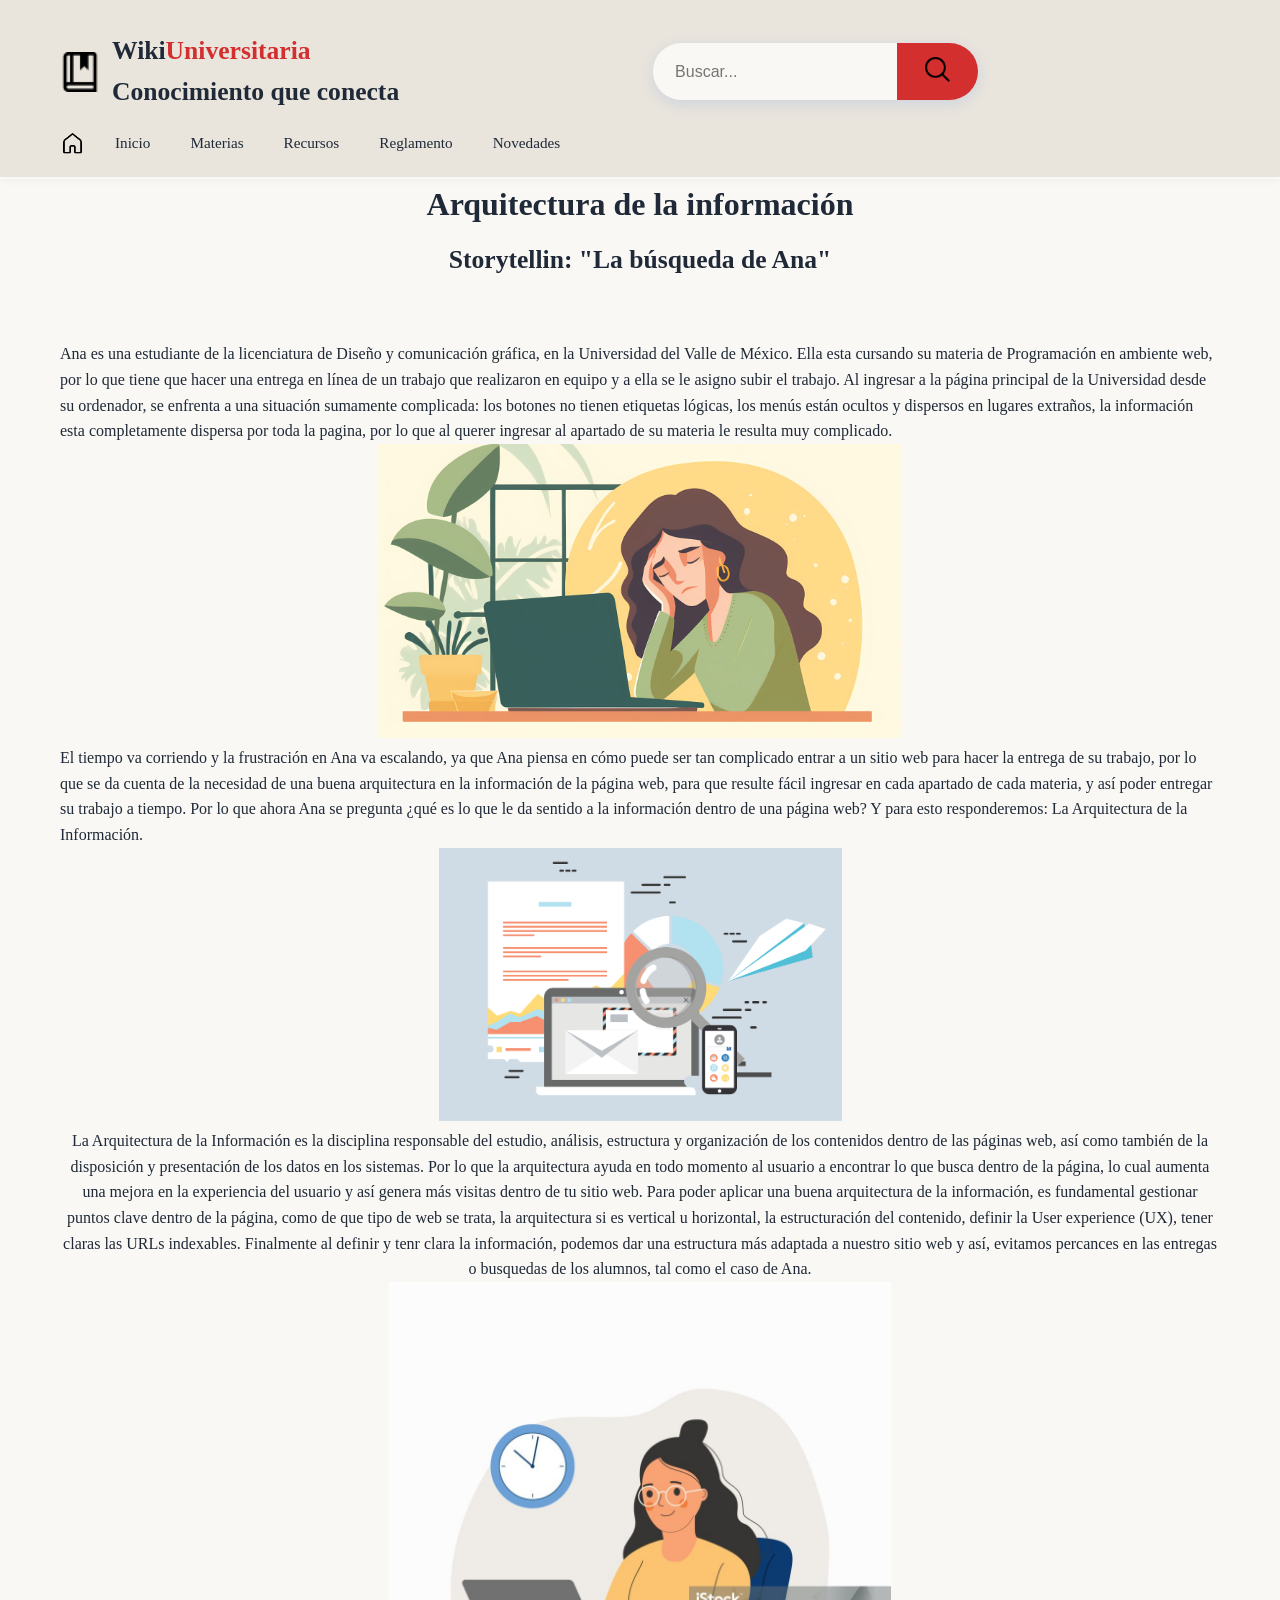
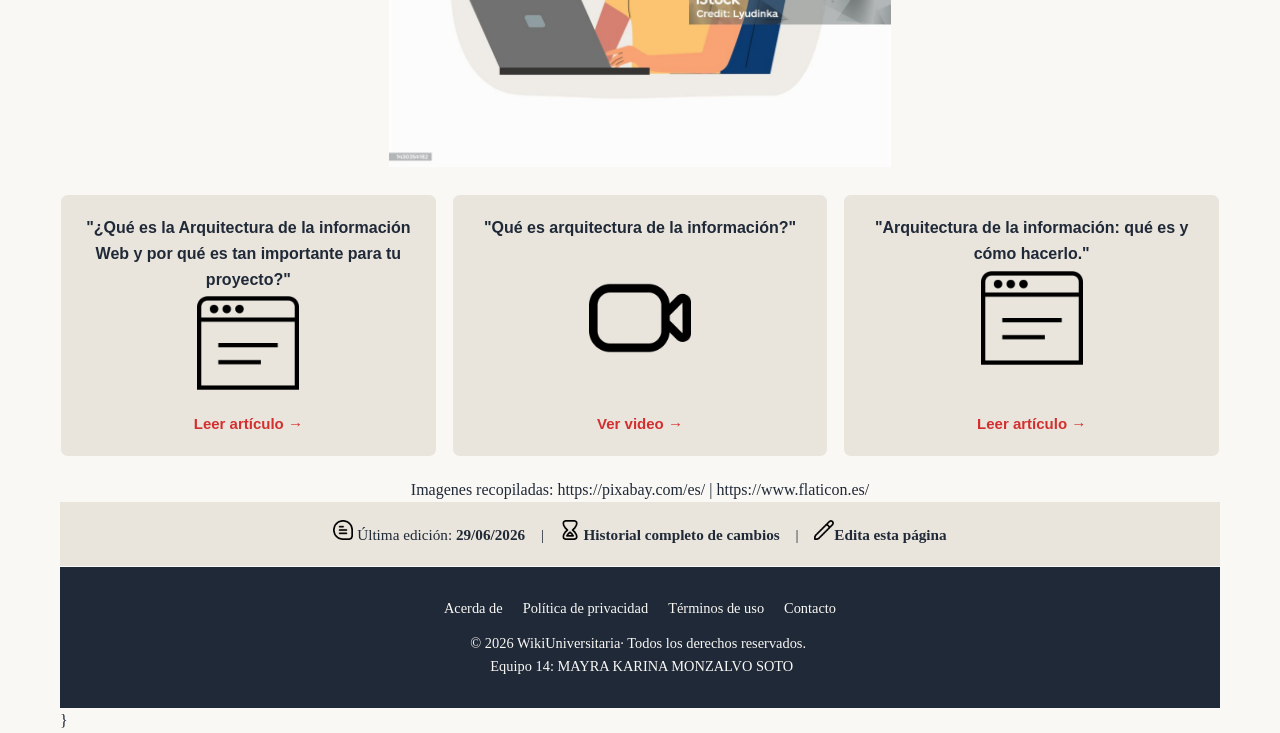
<file: index.html>
<!DOCTYPE html>
<html lang="es">
<head>
	<link href="css/estilos.css" rel="stylesheet" type="text/css">
    <meta CHARSET="UTF-8">
    <meta name="viewport" CONTENT="width=device-width, initial-scale=1.0">
    <title>WikiUniversitaria- Arquitectura de la infromación</title>
    <style>
    #ruta {
    margin: 1px;
    padding: 15px;
    clear: both;
    float: none;
    height: 15px;
    width: 15px;
}
    #ruta {
    font-family: Cambria, "Hoefler Text", "Liberation Serif", Times, "Times New Roman", serif;
    font-size: 14px;
    font-style: normal;
    line-height: normal;
    font-weight: normal;
    font-variant: normal;
    text-transform: none;
    text-decoration: none;
}
    </style>
    <link href="estilos.css.css" rel="stylesheet" type="text/css">
</head>
<body>
<!-- ===== HEADER ===== -->
<header>
	<!-- Barra de progreso -->
  <div class="progress-container">
  <div class="progress-bar" id="myProgressBar"></div>
</div>
	
        <div CLASS="container header-inner"><img src="Img/libro-marcador.png" width="40" height="40" alt=""/>
<div  class="logo">Wiki<span>Universitaria</span></h1>
	  <p>Conocimiento que conecta</p>
		</div>
          <div CLASS="search-box">
                <input TYPE="text" placeholder="Buscar...">
              <button type="button" Buscar</button>
			<img src="Img/busqueda.png" width="25" height="25" alt=""/> 
	      </div> 		
		
    
	<div <nav CLASS="nav-menu"> <img src="Img/icons8-home-48.png" width="25" height="25" alt=""/><a HREF="#inicio">Inicio</a>
                <a HREF="#recursos">Materias</a>
                <a HREF="#hero">Recursos</a>
                <a HREF="#">Reglamento</a>
                <a HREF="#">Novedades</a>
            </nav>
	</div>
		</header>


    <!-- ===== Storytelling ===== -->
    <section id="storytelling">
        <div class="container">
            <h2 CLASS="section-title">Arquitectura de la información</h2>
<p CLASS="section-subtitle">Storytellin: "La búsqueda de Ana"</p>
<div CLASS="cuerpo"><p> Ana es una estudiante de la licenciatura de Diseño y comunicación gráfica, en la Universidad del Valle de México. Ella esta cursando su materia de Programación en ambiente web, por lo que tiene que hacer una entrega en línea de un trabajo que realizaron en equipo y a ella se le asigno subir el trabajo. 
Al ingresar a la página principal de la Universidad desde su ordenador, se enfrenta a una situación sumamente complicada: los botones no tienen etiquetas lógicas, los menús están ocultos y dispersos en lugares extraños, la información esta completamente dispersa por toda la pagina, por lo que al querer ingresar al apartado de su materia le resulta muy complicado.
</p>
	<center>
	  <img src="Img/vilkasss-work-8396640.jpg" width="524" height="294" alt=""/>
    </center>
<p>El tiempo va corriendo y la frustración en Ana va escalando, ya que Ana piensa en cómo puede ser tan complicado entrar a un sitio web para hacer la entrega de su trabajo, por lo que se da cuenta de la necesidad de una buena arquitectura en la información de la página web, para que resulte fácil ingresar en cada apartado de cada materia, y así poder entregar su trabajo a tiempo. Por lo que ahora Ana se pregunta ¿qué es lo que le da sentido a la información dentro de una página web? Y para esto responderemos: La Arquitectura de la Información.
 </p>
<center>
  <img src="Img/talhakhalil007-email-4284157_1920.png" width="403" height="273"; 

</center>
<p> La Arquitectura de la Información es la disciplina responsable del estudio, análisis, estructura y organización de los contenidos dentro de las páginas web, así como también de la disposición  y presentación de los datos en los sistemas. Por lo que la arquitectura ayuda en todo momento al usuario a encontrar lo que busca dentro de la página, lo cual aumenta una mejora en la experiencia del usuario y así genera más visitas dentro de tu sitio web.
Para poder aplicar una buena arquitectura de la información, es fundamental gestionar puntos clave dentro de la página, como de que tipo de web se trata, la arquitectura si es vertical u horizontal, la estructuración del contenido, definir la User experience (UX), tener claras las URLs indexables. Finalmente al definir y tenr clara la información, podemos dar una estructura más adaptada a nuestro sitio web y así, evitamos percances en las entregas o busquedas de los alumnos, tal como el caso de Ana.</p>
<center>
  <img src="Img/istockphoto-1430354182-1024x1024.jpg" width="502" height="485" alt=""/>
</center>
	
	
	<div style="display: flex; gap: 15px; justify-content: space-between; font-family: sans-serif; margin: 20px 0;">
  
  <!-- Recuadro 1 -->
  <div style="flex: 1; border: 1px solid #FAF8F5; border-radius: 8px; padding: 20px; background-color: #E9E4DC; display: flex; flex-direction: column; justify-content: space-between;">
    <div>
      <h4 style="margin-top: 0; color: #1F2937; font-size: 16px;">"¿Qué es la Arquitectura de la información Web y por qué es tan importante para tu proyecto?"</h4>      
      <img src="Img/navegador (1).png" width="102" height="102" alt=""/></div>
    <a href="https://josefacchin.com/arquitectura-de-la-informacion/" style="color: #D32F2F; text-decoration: none; font-weight: bold; font-size: 15px; margin-top: 10px;">Leer artículo →</a>
  </div>

  <!-- Recuadro 2 -->
  <div style="flex: 1; border: 1px solid #FAF8F5; border-radius: 8px; padding: 20px; background-color: #E9E4DC; display: flex; flex-direction: column; justify-content: space-between;">
    <div>
      <h4 style="margin-top: 0; color: #1F2937; font-size: 16px;">"Qué es arquitectura de la información?"</h4>
      </div>	  
	  <center><img src="Img/video-camara-alt.png" width="102" height="102" alt=""/></center> 
	  <a href="https://www.youtube.com/embed/twVvK1eYmig?si=aE3h49kJsYtSWh3v" style="color: #D32F2F; text-decoration: none; font-weight: bold; font-size: 15px; margin-top: 10px;">Ver video →</a>
  </div>

  <!-- Recuadro 3 -->
  <div style="flex: 1; border: 1px solid #FAF8F5; border-radius: 8px; padding: 20px; background-color: #E9E4DC; display: flex; flex-direction: column; justify-content: space-between;">
    <div>
      <h4 style="margin-top: 0; color: #1F2937; font-size: 16px;">"Arquitectura de la información: qué es y cómo hacerlo."</h4>
      
      <img src="Img/navegador (1).png" width="102" height="102" alt=""/></div>
    <a href=https://uifrommars.com/arquitectura-de-la-informacion style="color: #D32F2F; text-decoration: none; font-weight: bold; font-size: 15px; margin-top: 10px;">Leer artículo →</a>
  </div>

</div>
			<p> Imagenes recopiladas:
			<a HREF="https://pixabay.com/es/">https://pixabay.com/es/</a>
				<span CLASS="separador">|</span>
			<a HREF="https://www.flaticon.es/">https://www.flaticon.es/</a></p>
</div>

<!-- ===== BARRA DE COLABORACIÓN ===== -->
    <div CLASS="colaboracion-bar">
        <div CLASS="container"><img src="Img/comentario.png" width="20" height="20" alt=""/>
            <span> Última edición: <strong>29/06/2026</strong></span>
            <span CLASS="separador">|</span>
            <a HREF="#"><img src="Img/fin-de-reloj-de-arena.png" width="20" height="20" alt=""/> Historial completo de cambios</a>
            <span CLASS="separador">|</span>
            <a HREF="#"><img src="Img/lapiz.png" width="20" height="20" alt=""/>Edita esta página</a>           
        </div>
    </div>
			<!-- Botón para volver arriba -->
<button id="btnVolverArriba" title="Volver al inicio"><img src="Img/flecha-hacia-arriba.png" width="51" height="51" alt=""/></button>
					
<!-- ===== FOOTER ===== -->
<footer>
      <div CLASS="container">
        <div CLASS="footer-links">
                <a HREF="#">Acerda de</a>
                <a HREF="#ruta">Política de privacidad</a>
			<a HREF="#recursos">Términos de uso</a>
                <a HREF="#">Contacto</a>
          </div>
        <p> © 2026 WikiUniversitaria· Todos los derechos reservados.&nbsp;</p>
          <p>&nbsp;Equipo 14: MAYRA KARINA MONZALVO SOTO</p>
      </div>
    </footer>
			
<script>
    window.onscroll = function() {
      const elementoScroll = document.documentElement.scrollTop || document.body.scrollTop;
      const alturaTotal = document.documentElement.scrollHeight - document.documentElement.clientHeight;
      const porcentajeLeido = (elementoScroll / alturaTotal) * 100;
      
      document.getElementById("myProgressBar").style.width = porcentajeLeido + "%";
    };
	
	// Agarra el botón del HTML
const botonArriba = document.getElementById("btnVolverArriba");

window.onscroll = function() {
  // --- Lógica de la Barra de Progreso (Tu código anterior) ---
  const elementoScroll = document.documentElement.scrollTop || document.body.scrollTop;
  const alturaTotal = document.documentElement.scrollHeight - document.documentElement.clientHeight;
  const porcentajeLeido = (elementoScroll / alturaTotal) * 100;
  document.getElementById("myProgressBar").style.width = porcentajeLeido + "%";

  // --- NUEVA LÓGICA: Mostrar/Ocultar el botón ---
  // Si el usuario baja más de 300 píxeles, el botón aparece; si no, se oculta
  if (elementoScroll > 300) {
    botonArriba.style.display = "block";
  } else {
    botonArriba.style.display = "none";
  }
};

// --- NUEVA LÓGICA: Al hacer clic, sube suavemente ---
botonArriba.onclick = function() {
  window.scrollTo({
    top: 0,
    behavior: "smooth" 
  });
};
  </script>
			
</body>
</html>
			
        }
</file>
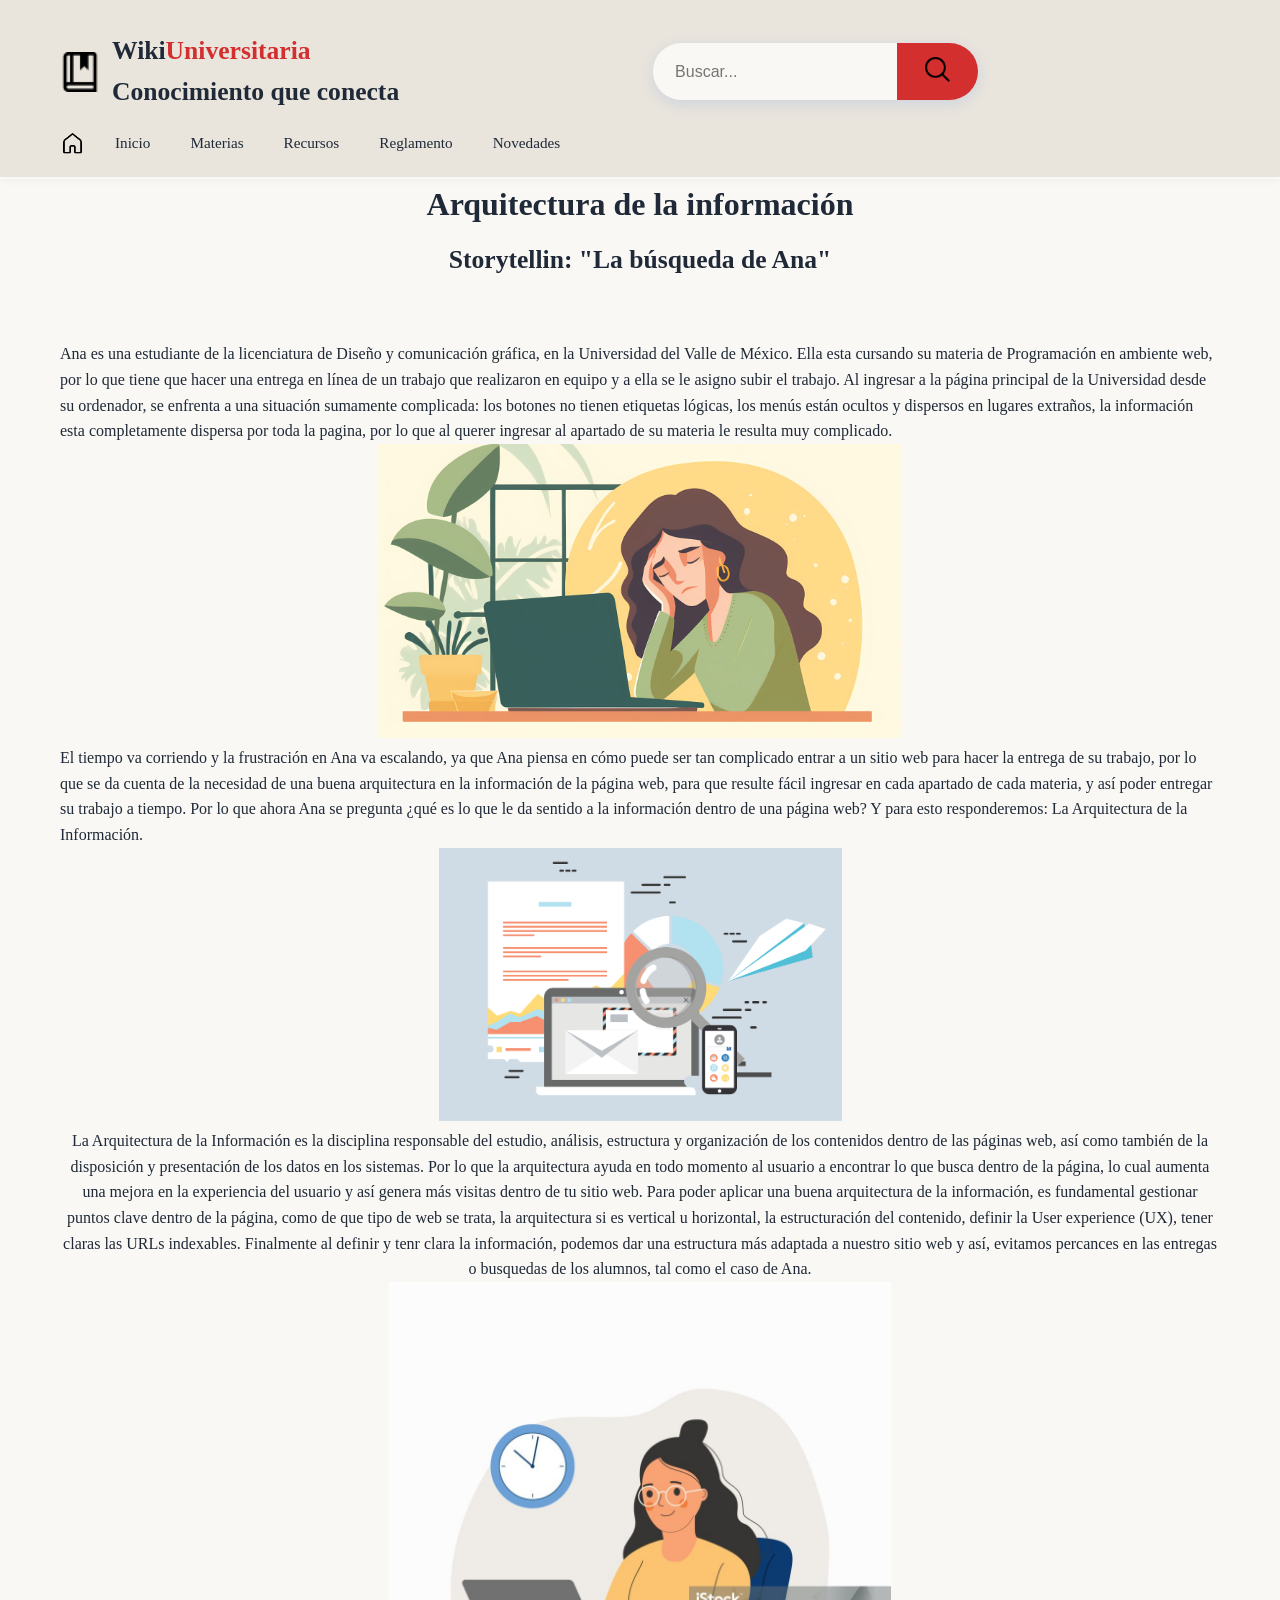
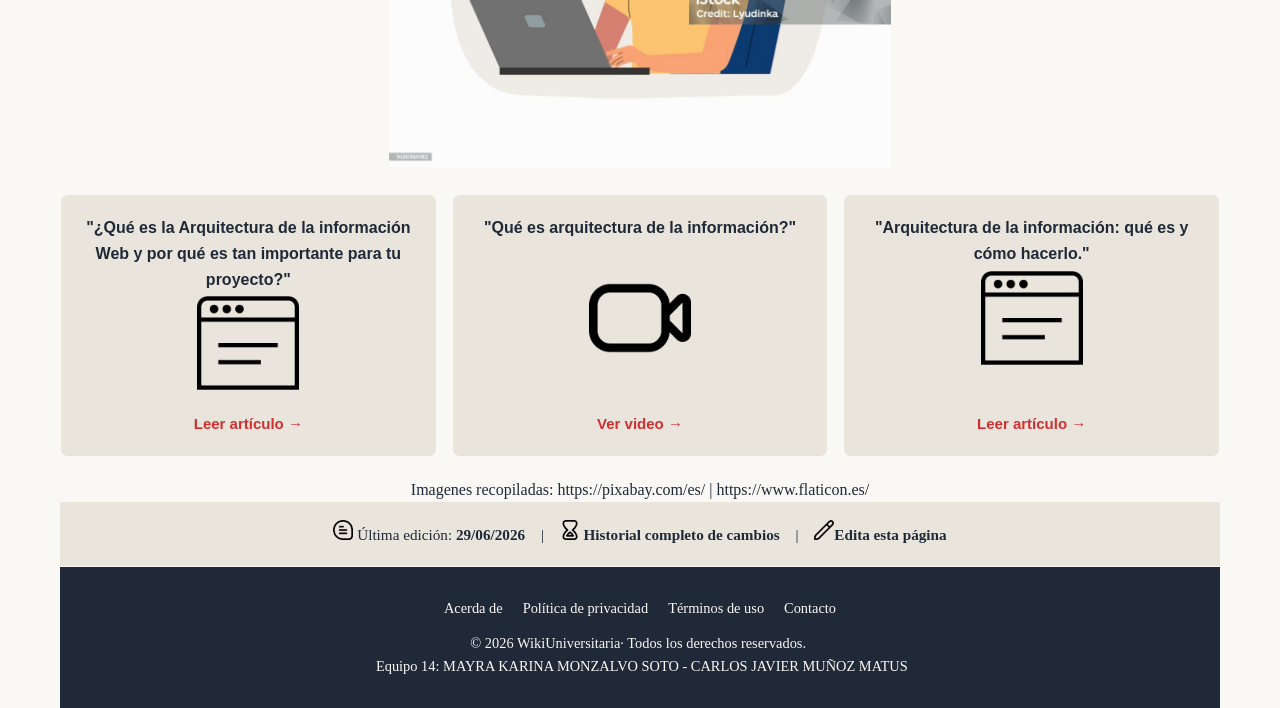
<file: index.html.html>
<!DOCTYPE html>
<html lang="es">
<head>
    <meta CHARSET="UTF-8">
    <meta name="viewport" CONTENT="width=device-width, initial-scale=1.0">
    <title>WikiUniversitaria- Arquitectura de la infromación</title>
    <style>
    #ruta {
    margin: 1px;
    padding: 15px;
    clear: both;
    float: none;
    height: 15px;
    width: 15px;
}
    #ruta {
    font-family: Cambria, "Hoefler Text", "Liberation Serif", Times, "Times New Roman", serif;
    font-size: 14px;
    font-style: normal;
    line-height: normal;
    font-weight: normal;
    font-variant: normal;
    text-transform: none;
    text-decoration: none;
}
    </style>
    <link href="estilos.css.css" rel="stylesheet" type="text/css">
</head>
<body>
<!-- ===== HEADER ===== -->
<header>
	<!-- Barra de progreso -->
  <div class="progress-container">
  <div class="progress-bar" id="myProgressBar"></div>
</div>
	
        <div CLASS="container header-inner"><img src="Img/libro-marcador.png" width="40" height="40" alt=""/>
<div  class="logo">Wiki<span>Universitaria</span></h1>
	  <p>Conocimiento que conecta</p>
		</div>
          <div CLASS="search-box">
                <input TYPE="text" placeholder="Buscar...">
              <button type="button" Buscar</button>
			<img src="Img/busqueda.png" width="25" height="25" alt=""/> 
	      </div> 		
		
    
	<div <nav CLASS="nav-menu"> <img src="Img/icons8-home-48.png" width="25" height="25" alt=""/><a HREF="#inicio">Inicio</a>
                <a HREF="#recursos">Materias</a>
                <a HREF="#hero">Recursos</a>
                <a HREF="#">Reglamento</a>
                <a HREF="#">Novedades</a>
            </nav>
	</div>
		</header>


    <!-- ===== Storytelling ===== -->
    <section id="storytelling">
        <div class="container">
            <h2 CLASS="section-title">Arquitectura de la información</h2>
<p CLASS="section-subtitle">Storytellin: "La búsqueda de Ana"</p>
<div CLASS="cuerpo"><p> Ana es una estudiante de la licenciatura de Diseño y comunicación gráfica, en la Universidad del Valle de México. Ella esta cursando su materia de Programación en ambiente web, por lo que tiene que hacer una entrega en línea de un trabajo que realizaron en equipo y a ella se le asigno subir el trabajo. 
Al ingresar a la página principal de la Universidad desde su ordenador, se enfrenta a una situación sumamente complicada: los botones no tienen etiquetas lógicas, los menús están ocultos y dispersos en lugares extraños, la información esta completamente dispersa por toda la pagina, por lo que al querer ingresar al apartado de su materia le resulta muy complicado.
</p>
	<center>
	  <img src="Img/vilkasss-work-8396640.jpg" width="524" height="294" alt=""/>
    </center>
<p>El tiempo va corriendo y la frustración en Ana va escalando, ya que Ana piensa en cómo puede ser tan complicado entrar a un sitio web para hacer la entrega de su trabajo, por lo que se da cuenta de la necesidad de una buena arquitectura en la información de la página web, para que resulte fácil ingresar en cada apartado de cada materia, y así poder entregar su trabajo a tiempo. Por lo que ahora Ana se pregunta ¿qué es lo que le da sentido a la información dentro de una página web? Y para esto responderemos: La Arquitectura de la Información.
 </p>
<center>
  <img src="Img/talhakhalil007-email-4284157_1920.png" width="403" height="273"; 

</center>
<p> La Arquitectura de la Información es la disciplina responsable del estudio, análisis, estructura y organización de los contenidos dentro de las páginas web, así como también de la disposición  y presentación de los datos en los sistemas. Por lo que la arquitectura ayuda en todo momento al usuario a encontrar lo que busca dentro de la página, lo cual aumenta una mejora en la experiencia del usuario y así genera más visitas dentro de tu sitio web.
Para poder aplicar una buena arquitectura de la información, es fundamental gestionar puntos clave dentro de la página, como de que tipo de web se trata, la arquitectura si es vertical u horizontal, la estructuración del contenido, definir la User experience (UX), tener claras las URLs indexables. Finalmente al definir y tenr clara la información, podemos dar una estructura más adaptada a nuestro sitio web y así, evitamos percances en las entregas o busquedas de los alumnos, tal como el caso de Ana.</p>
<center>
  <img src="Img/istockphoto-1430354182-1024x1024.jpg" width="502" height="485" alt=""/>
</center>
	
	
	<div style="display: flex; gap: 15px; justify-content: space-between; font-family: sans-serif; margin: 20px 0;">
  
  <!-- Recuadro 1 -->
  <div style="flex: 1; border: 1px solid #FAF8F5; border-radius: 8px; padding: 20px; background-color: #E9E4DC; display: flex; flex-direction: column; justify-content: space-between;">
    <div>
      <h4 style="margin-top: 0; color: #1F2937; font-size: 16px;">"¿Qué es la Arquitectura de la información Web y por qué es tan importante para tu proyecto?"</h4>      
      <img src="Img/navegador (1).png" width="102" height="102" alt=""/></div>
    <a href="https://josefacchin.com/arquitectura-de-la-informacion/" style="color: #D32F2F; text-decoration: none; font-weight: bold; font-size: 15px; margin-top: 10px;">Leer artículo →</a>
  </div>

  <!-- Recuadro 2 -->
  <div style="flex: 1; border: 1px solid #FAF8F5; border-radius: 8px; padding: 20px; background-color: #E9E4DC; display: flex; flex-direction: column; justify-content: space-between;">
    <div>
      <h4 style="margin-top: 0; color: #1F2937; font-size: 16px;">"Qué es arquitectura de la información?"</h4>
      </div>	  
	  <center><img src="Img/video-camara-alt.png" width="102" height="102" alt=""/></center> 
	  <a href="https://www.youtube.com/embed/twVvK1eYmig?si=aE3h49kJsYtSWh3v" style="color: #D32F2F; text-decoration: none; font-weight: bold; font-size: 15px; margin-top: 10px;">Ver video →</a>
  </div>

  <!-- Recuadro 3 -->
  <div style="flex: 1; border: 1px solid #FAF8F5; border-radius: 8px; padding: 20px; background-color: #E9E4DC; display: flex; flex-direction: column; justify-content: space-between;">
    <div>
      <h4 style="margin-top: 0; color: #1F2937; font-size: 16px;">"Arquitectura de la información: qué es y cómo hacerlo."</h4>
      
      <img src="Img/navegador (1).png" width="102" height="102" alt=""/></div>
    <a href=https://uifrommars.com/arquitectura-de-la-informacion style="color: #D32F2F; text-decoration: none; font-weight: bold; font-size: 15px; margin-top: 10px;">Leer artículo →</a>
  </div>

</div>
			<p> Imagenes recopiladas:
			<a HREF="https://pixabay.com/es/">https://pixabay.com/es/</a>
				<span CLASS="separador">|</span>
			<a HREF="https://www.flaticon.es/">https://www.flaticon.es/</a></p>
</div>

<!-- ===== BARRA DE COLABORACIÓN ===== -->
    <div CLASS="colaboracion-bar">
        <div CLASS="container"><img src="Img/comentario.png" width="20" height="20" alt=""/>
            <span> Última edición: <strong>29/06/2026</strong></span>
            <span CLASS="separador">|</span>
            <a HREF="#"><img src="Img/fin-de-reloj-de-arena.png" width="20" height="20" alt=""/> Historial completo de cambios</a>
            <span CLASS="separador">|</span>
            <a HREF="#"><img src="Img/lapiz.png" width="20" height="20" alt=""/>Edita esta página</a>           
        </div>
    </div>
			<!-- Botón para volver arriba -->
<button id="btnVolverArriba" title="Volver al inicio"><img src="Img/flecha-hacia-arriba.png" width="51" height="51" alt=""/></button>
					
<!-- ===== FOOTER ===== -->
<footer>
      <div CLASS="container">
        <div CLASS="footer-links">
                <a HREF="#">Acerda de</a>
                <a HREF="#ruta">Política de privacidad</a>
			<a HREF="#recursos">Términos de uso</a>
                <a HREF="#">Contacto</a>
          </div>
        <p> © 2026 WikiUniversitaria· Todos los derechos reservados.&nbsp;</p>
          <p>&nbsp;Equipo 14: MAYRA KARINA MONZALVO SOTO - CARLOS JAVIER MUÑOZ MATUS </p>
      </div>
    </footer>
			
<script>
    window.onscroll = function() {
      const elementoScroll = document.documentElement.scrollTop || document.body.scrollTop;
      const alturaTotal = document.documentElement.scrollHeight - document.documentElement.clientHeight;
      const porcentajeLeido = (elementoScroll / alturaTotal) * 100;
      
      document.getElementById("myProgressBar").style.width = porcentajeLeido + "%";
    };
	
	// Agarra el botón del HTML
const botonArriba = document.getElementById("btnVolverArriba");

window.onscroll = function() {
  // --- Lógica de la Barra de Progreso (Tu código anterior) ---
  const elementoScroll = document.documentElement.scrollTop || document.body.scrollTop;
  const alturaTotal = document.documentElement.scrollHeight - document.documentElement.clientHeight;
  const porcentajeLeido = (elementoScroll / alturaTotal) * 100;
  document.getElementById("myProgressBar").style.width = porcentajeLeido + "%";

  // --- NUEVA LÓGICA: Mostrar/Ocultar el botón ---
  // Si el usuario baja más de 300 píxeles, el botón aparece; si no, se oculta
  if (elementoScroll > 300) {
    botonArriba.style.display = "block";
  } else {
    botonArriba.style.display = "none";
  }
};

// --- NUEVA LÓGICA: Al hacer clic, sube suavemente ---
botonArriba.onclick = function() {
  window.scrollTo({
    top: 0,
    behavior: "smooth" 
  });
};
  </script>
			
</body>
</html>
</file>
<file: css/estilos.css>
@charset "utf-8";
/* CSS Document */
  /* ===== RESET Y ESTILOS GENERALES ===== */

        * {
            margin: 0;
            padding: 0;
            box-sizing: border-box;
});
        }
/* ===== EL CONTENEDOR DE FONDO ==== */
.progress-container {
  width: 100%;
  background-color: #FAF8F5;
  border-radius: 15px;
  padding: 1px;
  box-shadow: inset 0 1px 3px rgba(0, 0, 0, 0.2);
}

/* ==== BARRA EN MOVIMIENTO ==== */
.progress-bar {
  width: 100%;
  height: 15px;
  background-color: #1F2937;
  border-radius: 15px;
  color: white;
  text-align: center;
  line-height: 15px; 
  font-size: 14px;
  font-weight: bold;
  transition: width 0.4s ease-in-out;
}


        body {
			
            font-family: PT SANS NARROW BOLD, Oxygen Regular, Roboto regular, Roboto Light;
            background-color: #FAF8F5;
            color: #1F2937;
            line-height: 1.6;
        }

        a {
            text-decoration: none;
            color: #1F2937;
        }

        a:hover {
            color: #D32F2F;
        }

        .container {
            max-width: 1200px;
            margin: 0 auto;
            padding: 0 20px;
        }

        /* ===== HEADER / NAVEGACIÓN ===== */
        header {
            background-color: #E9E4DC;
            border-bottom: 2px solid #FAF8F5;
            padding: 16px 0;
            position: sticky;
            top: 0;
            z-index: 100;
            box-shadow: 0 2px 8px rgba(0, 0, 0, 0.04);
        }

        .header-inner {
            display: flex;
            align-items: center;
            justify-content: space-between;
            flex-wrap: wrap;
            gap: 12px;
        }

        .logo {
            font-size: 1.6rem;
            font-weight: 700;
            color: #1F2937;
        }

        .logo span {
            color: #D32F2F;
        }

        .nav-menu {
            display: flex;
            align-items: center;
            gap: 20px;
            flex-wrap: wrap;
        }

        .nav-menu a {
            font-size: 0.95rem;
            font-weight: 500;
            color: #1F2937;
            padding: 6px 10px;
            border-radius: 6px;
            transition: background 0.2s;
        }

        .nav-menu a:hover {
            background-color: #FAF8F5;
            color: #D32F2F;
        }

        .nav-menu .btn-edit {
            background-color: #D32F2F;
            color: #FAF8F5;
            padding: 8px 18px;
            border-radius: 8px;
            font-weight: 600;
            font-size: 0.9rem;
        }

        .nav-menu .btn-edit:hover {
            background-color: #D32F2F;
            color: #FAF8F5;
        }

        /* ===== HERO / BUSCADOR ===== */
        #hero {
            background: linear-gradient(135deg, #FAF8F5 0%, #FAF8F5 100%);
            padding: 60px 0 50px;
            text-align: center;
            border-bottom: 1px solid #FAF8F5;
        }

        #hero h1 {
            font-size: 2.6rem;
            font-weight: 700;
            color: #1F2937;
            margin-bottom: 12px;
        }

        #hero h1 span {
            color: #D32F2F;
        }

        #hero p {
            font-size: 1.1rem;
            color: #1F2937;
            max-width: 600px;
            margin: 0 auto 24px;
        }

        .search-box {
            display: flex;
            max-width: 520px;
            margin: 0 auto;
            border-radius: 50px;
            overflow: hidden;
            box-shadow: 0 4px 14px rgba(59, 130, 246, 0.15);
        }

        .search-box input {
            flex: 1;
            padding: 14px 22px;
            border: none;
            font-size: 1rem;
            outline: none;
            background-color: #FAF8F5;
        }

        .search-box button {
            padding: 14px 28px;
            border: none;
            background-color: #D32F2F;
            color: #FAF8F5;
            font-weight: 600;
            font-size: 1rem;
            cursor: pointer;
            transition: background 0.2s;
        }

        .search-box button:hover {
            background-color: #D32F2F;
        }

        /* ===== SECCIÓN RUTA DE APRENDIZAJE ===== */
        #ruta {
            padding: 50px 0 30px;
        }

        .section-title {
			front-family: Oxygen Regular;
            font-size: 2rem;
            font-weight: 700;
            color: #1F2937;
            text-align: center;
            margin-bottom: 10px;
        }

        .section-subtitle {
            text-align: center;
            color: #1F2937;
            margin-bottom: 60px;
            font-size: 1.6rem;
			font-weight: 600;
        }

.cuerpo {
	front-family: Roboto regular;
	color: #1F2937;
}
#btnVolverArriba {
  display: none; 
  position: fixed; 
  bottom: 10px; 
  right: 30px; 
  z-index: 99; 
  border: none;
  outline: none;
  background-color: #D32F2F; 
  color: white;
  cursor: pointer;
  padding: .5px;
  border-radius: 50%;
  font-size: 1px;
  box-shadow: 0px 4px 10px rgba(0, 0, 0, 0.3);
  transition: background-color 0.3s, transform 0.2s;
}
#btnVolverArriba:hover {
  background-color:#D32F2F; 
  transform: scale(1.1); 
}

        /* ===== HISTORIAL Y COLABORACIÓN ===== */
        .colaboracion-bar {
            background-color: #E9E4DC;
            padding: 18px 0;
            text-align: center;
            font-size: 0.95rem;
            color: #1F2937;
            border-bottom: 1px solid #FAF8F5;
        }

        .colaboracion-bar a {
            font-weight: 600;
        }

        .colaboracion-bar .separador {
            margin: 0 12px;
            color: #1F2937;
        }

        /* ===== FOOTER ===== */
        footer {
            background-color: #1F2937;
            color: #FAF8F5;
            padding: 30px 0;
            text-align: center;
            font-size: 0.9rem;
        }

        footer a {
            color: #FAF8F5;
            transition: color 0.2s;
        }

        footer a:hover {
            color: #FAF8F5;
        }

        footer .footer-links {
            display: flex;
            justify-content: center;
            flex-wrap: wrap;
            gap: 20px;
            margin-bottom: 12px;
        }

        footer .footer-links a {
            color: #FAF8F5;
        }

        footer .footer-links a:hover {
            color: #FAF8F5;
        }
.container.header-inner {
}

        /* ===== RESPONSIVE AJUSTES ===== */
        @media (max-width: 600px) {
            .header-inner {
                flex-direction: column;
                align-items: stretch;
                text-align: center;
            }

            .nav-menu {
                justify-content: center;
            }

            #hero h1 {
                font-size: 2rem;
            }

            .fase {
                padding: 20px;
            }

            .fase-header {
                flex-wrap: wrap;
            }

            .fase-header .badge {
                margin-left: 0;
            }
        }
</file>
<file: estilos.css.css>
@charset "utf-8";
/* CSS Document */
  /* ===== RESET Y ESTILOS GENERALES ===== */

        * {
            margin: 0;
            padding: 0;
            box-sizing: border-box;
});
        }
/* ===== EL CONTENEDOR DE FONDO ==== */
.progress-container {
  width: 100%;
  background-color: #FAF8F5;
  border-radius: 15px;
  padding: 1px;
  box-shadow: inset 0 1px 3px rgba(0, 0, 0, 0.2);
}

/* ==== BARRA EN MOVIMIENTO ==== */
.progress-bar {
  width: 100%;
  height: 15px;
  background-color: #1F2937;
  border-radius: 15px;
  color: white;
  text-align: center;
  line-height: 15px; 
  font-size: 14px;
  font-weight: bold;
  transition: width 0.4s ease-in-out;
}


        body {
			
            font-family: PT SANS NARROW BOLD, Oxygen Regular, Roboto regular, Roboto Light;
            background-color: #FAF8F5;
            color: #1F2937;
            line-height: 1.6;
        }

        a {
            text-decoration: none;
            color: #1F2937;
        }

        a:hover {
            color: #D32F2F;
        }

        .container {
            max-width: 1200px;
            margin: 0 auto;
            padding: 0 20px;
        }

        /* ===== HEADER / NAVEGACIÓN ===== */
        header {
            background-color: #E9E4DC;
            border-bottom: 2px solid #FAF8F5;
            padding: 16px 0;
            position: sticky;
            top: 0;
            z-index: 100;
            box-shadow: 0 2px 8px rgba(0, 0, 0, 0.04);
        }

        .header-inner {
            display: flex;
            align-items: center;
            justify-content: space-between;
            flex-wrap: wrap;
            gap: 12px;
        }

        .logo {
            font-size: 1.6rem;
            font-weight: 700;
            color: #1F2937;
        }

        .logo span {
            color: #D32F2F;
        }

        .nav-menu {
            display: flex;
            align-items: center;
            gap: 20px;
            flex-wrap: wrap;
        }

        .nav-menu a {
            font-size: 0.95rem;
            font-weight: 500;
            color: #1F2937;
            padding: 6px 10px;
            border-radius: 6px;
            transition: background 0.2s;
        }

        .nav-menu a:hover {
            background-color: #FAF8F5;
            color: #D32F2F;
        }

        .nav-menu .btn-edit {
            background-color: #D32F2F;
            color: #FAF8F5;
            padding: 8px 18px;
            border-radius: 8px;
            font-weight: 600;
            font-size: 0.9rem;
        }

        .nav-menu .btn-edit:hover {
            background-color: #D32F2F;
            color: #FAF8F5;
        }

        /* ===== HERO / BUSCADOR ===== */
        #hero {
            background: linear-gradient(135deg, #FAF8F5 0%, #FAF8F5 100%);
            padding: 60px 0 50px;
            text-align: center;
            border-bottom: 1px solid #FAF8F5;
        }

        #hero h1 {
            font-size: 2.6rem;
            font-weight: 700;
            color: #1F2937;
            margin-bottom: 12px;
        }

        #hero h1 span {
            color: #D32F2F;
        }

        #hero p {
            font-size: 1.1rem;
            color: #1F2937;
            max-width: 600px;
            margin: 0 auto 24px;
        }

        .search-box {
            display: flex;
            max-width: 520px;
            margin: 0 auto;
            border-radius: 50px;
            overflow: hidden;
            box-shadow: 0 4px 14px rgba(59, 130, 246, 0.15);
        }

        .search-box input {
            flex: 1;
            padding: 14px 22px;
            border: none;
            font-size: 1rem;
            outline: none;
            background-color: #FAF8F5;
        }

        .search-box button {
            padding: 14px 28px;
            border: none;
            background-color: #D32F2F;
            color: #FAF8F5;
            font-weight: 600;
            font-size: 1rem;
            cursor: pointer;
            transition: background 0.2s;
        }

        .search-box button:hover {
            background-color: #D32F2F;
        }

        /* ===== SECCIÓN RUTA DE APRENDIZAJE ===== */
        #ruta {
            padding: 50px 0 30px;
        }

        .section-title {
			front-family: Oxygen Regular;
            font-size: 2rem;
            font-weight: 700;
            color: #1F2937;
            text-align: center;
            margin-bottom: 10px;
        }

        .section-subtitle {
            text-align: center;
            color: #1F2937;
            margin-bottom: 60px;
            font-size: 1.6rem;
			font-weight: 600;
        }

.cuerpo {
	front-family: Roboto regular;
	color: #1F2937;
}
#btnVolverArriba {
  display: none; 
  position: fixed; 
  bottom: 10px; 
  right: 30px; 
  z-index: 99; 
  border: none;
  outline: none;
  background-color: #D32F2F; 
  color: white;
  cursor: pointer;
  padding: .5px;
  border-radius: 50%;
  font-size: 1px;
  box-shadow: 0px 4px 10px rgba(0, 0, 0, 0.3);
  transition: background-color 0.3s, transform 0.2s;
}
#btnVolverArriba:hover {
  background-color:#D32F2F; 
  transform: scale(1.1); 
}

        /* ===== HISTORIAL Y COLABORACIÓN ===== */
        .colaboracion-bar {
            background-color: #E9E4DC;
            padding: 18px 0;
            text-align: center;
            font-size: 0.95rem;
            color: #1F2937;
            border-bottom: 1px solid #FAF8F5;
        }

        .colaboracion-bar a {
            font-weight: 600;
        }

        .colaboracion-bar .separador {
            margin: 0 12px;
            color: #1F2937;
        }

        /* ===== FOOTER ===== */
        footer {
            background-color: #1F2937;
            color: #FAF8F5;
            padding: 30px 0;
            text-align: center;
            font-size: 0.9rem;
        }

        footer a {
            color: #FAF8F5;
            transition: color 0.2s;
        }

        footer a:hover {
            color: #FAF8F5;
        }

        footer .footer-links {
            display: flex;
            justify-content: center;
            flex-wrap: wrap;
            gap: 20px;
            margin-bottom: 12px;
        }

        footer .footer-links a {
            color: #FAF8F5;
        }

        footer .footer-links a:hover {
            color: #FAF8F5;
        }
.container.header-inner {
}

        /* ===== RESPONSIVE AJUSTES ===== */
        @media (max-width: 600px) {
            .header-inner {
                flex-direction: column;
                align-items: stretch;
                text-align: center;
            }

            .nav-menu {
                justify-content: center;
            }

            #hero h1 {
                font-size: 2rem;
            }

            .fase {
                padding: 20px;
            }

            .fase-header {
                flex-wrap: wrap;
            }

            .fase-header .badge {
                margin-left: 0;
            }
        }
</file>
